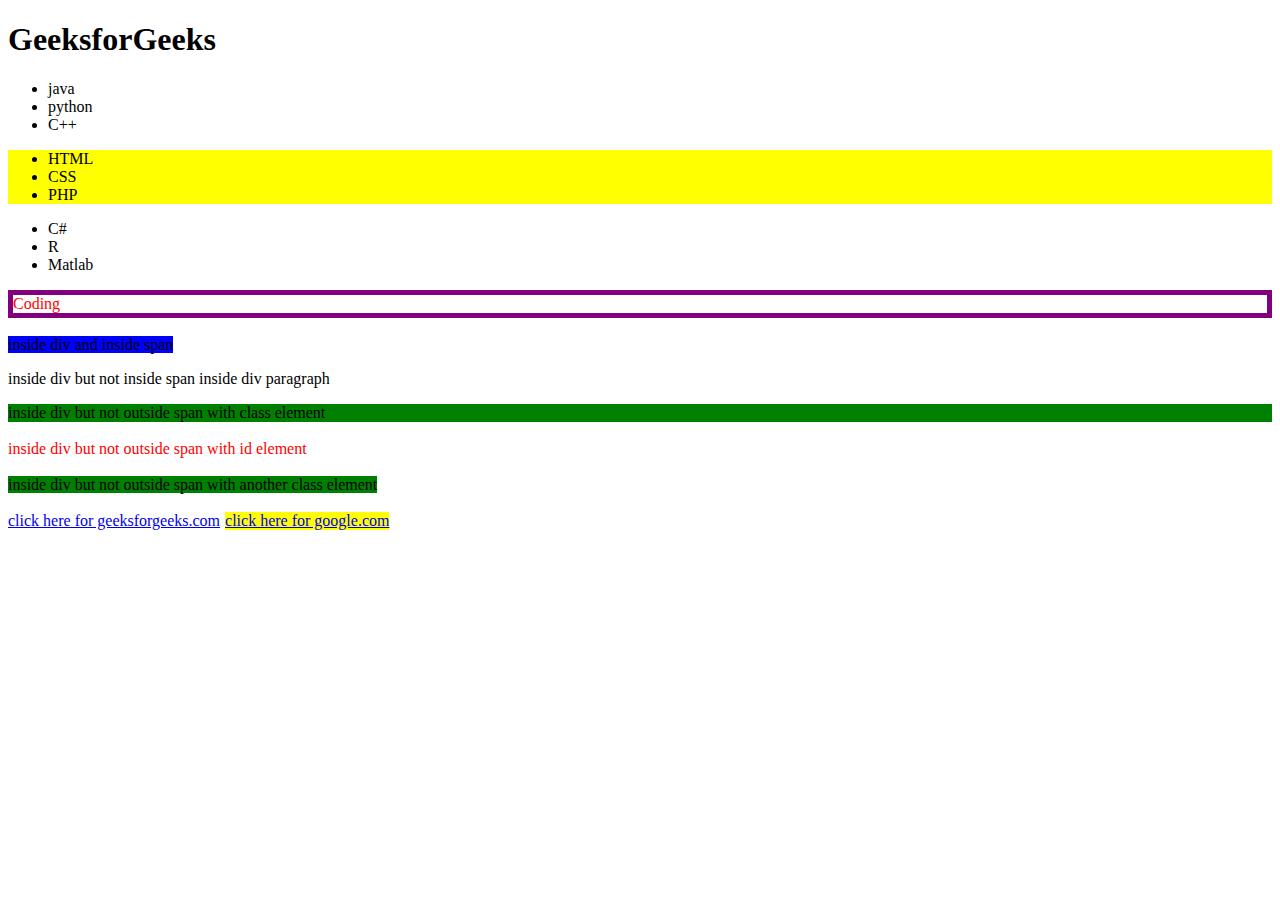
<file: 02.CssSelectorsColorsTextsIcons/index.html>
<!DOCTYPE html>
<html lang="en">

<head>
    <meta charset="UTF-8">
    <meta name="viewport" content="width=device-width, initial-scale=1.0">
    <title>02.CssSelectorsColorsTextsIcons</title>
    <link rel="stylesheet" href="./style.css">
</head>

<body>
    <h1>GeeksforGeeks</h1>
    <div class="container">
        <div>
            <ul>
                <li>java</li>
                <li>python</li>
                <li>C++</li>
            </ul>
        </div>
        <div id="listElement">
            <ul>
                <li>HTML</li>
                <li>CSS</li>
                <li>PHP</li>
            </ul>
        </div>
        <div>
            <ul>
                <li>C#</li>
                <li>R</li>
                <li>Matlab</li>
            </ul>
        </div>
        <div id="coding">
            Coding
        </div>
        <br>

        <div><span>inside div and inside span</span></div>

        <div>
            <p>inside div but not inside span inside div paragraph</p>
        </div>

        <div class="classElement">inside div but not outside span with class element </div> <br>

        <div><span id="idElement">inside div but not outside span with id element</span></div> <br>

        <div><span class="classElement2">inside div but not outside span with another class element</span></div> <br>

        <div class="links">
            <div id="geeksforgeeks"><a href="https://www.geeksforgeeks.org/">click here for geeksforgeeks.com</a>
            </div>
            <div id="google"><a href="https://www.google.com/">click here for google.com</a></div>
        </div>
    </div>
</body>

</html>
</file>
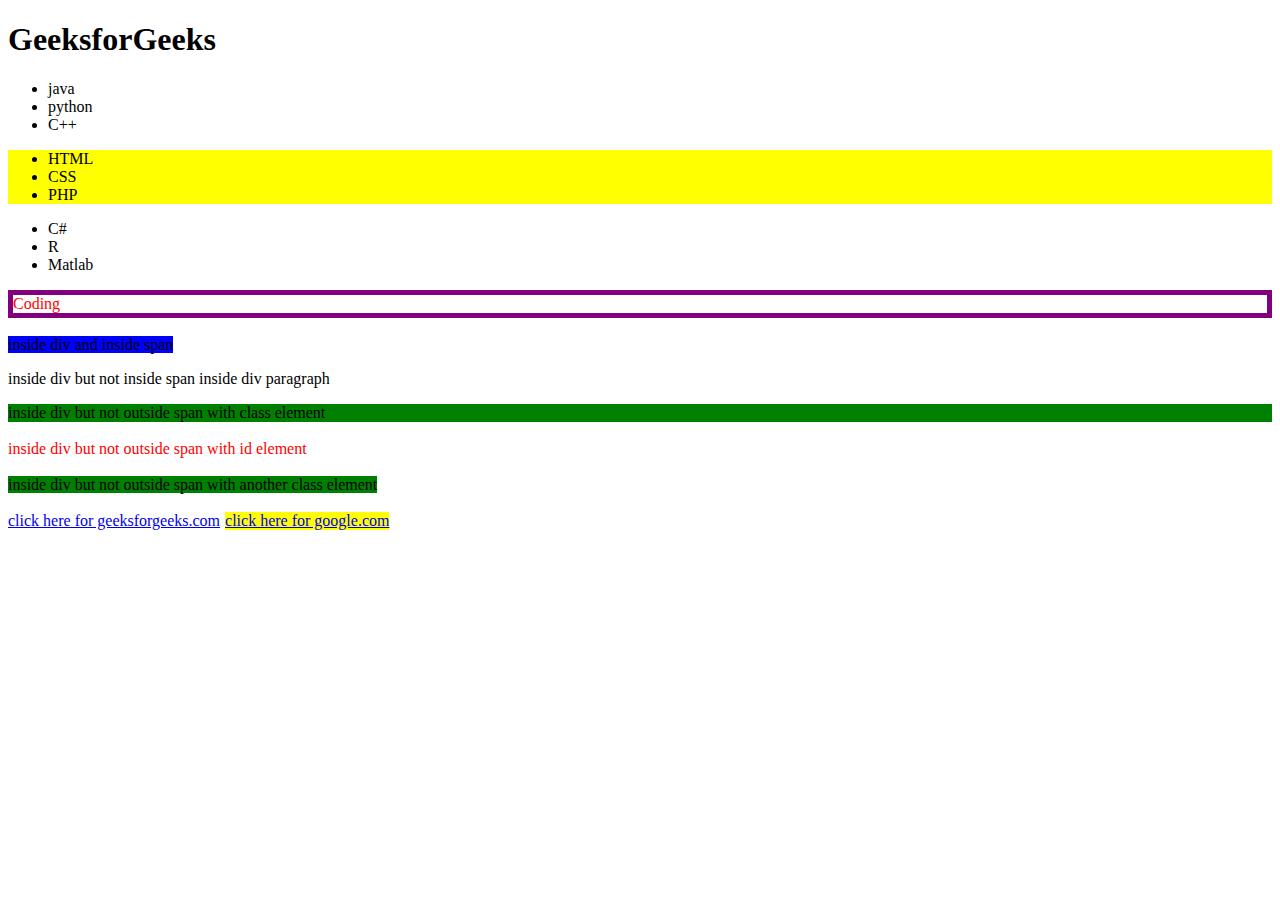
<file: 02.CssSelectorsColorsTextsIcons/Task1.html>
<!DOCTYPE html>
<html lang="en">

<head>
    <meta charset="UTF-8">
    <meta name="viewport" content="width=device-width, initial-scale=1.0">
    <title>02.CssSelectorsColorsTextsIcons</title>
    <link rel="stylesheet" href="./Task1.css">
</head>

<body>
    <h1>GeeksforGeeks</h1>
    <div class="container">
        <div>
            <ul>
                <li>java</li>
                <li>python</li>
                <li>C++</li>
            </ul>
        </div>
        <div id="listElement">
            <ul>
                <li>HTML</li>
                <li>CSS</li>
                <li>PHP</li>
            </ul>
        </div>
        <div>
            <ul>
                <li>C#</li>
                <li>R</li>
                <li>Matlab</li>
            </ul>
        </div>
        <div id="coding">
            Coding
        </div>
        <br>

        <div><span>inside div and inside span</span></div>

        <div>
            <p>inside div but not inside span inside div paragraph</p>
        </div>

        <div class="classElement">inside div but not outside span with class element </div> <br>

        <div><span id="idElement">inside div but not outside span with id element</span></div> <br>

        <div><span class="classElement2">inside div but not outside span with another class element</span></div> <br>

        <div class="links">
            <div id="geeksforgeeks"><a href="https://www.geeksforgeeks.org/">click here for geeksforgeeks.com</a>
            </div>
            <div id="google"><a href="https://www.google.com/">click here for google.com</a></div>
        </div>
    </div>
</body>

</html>
</file>
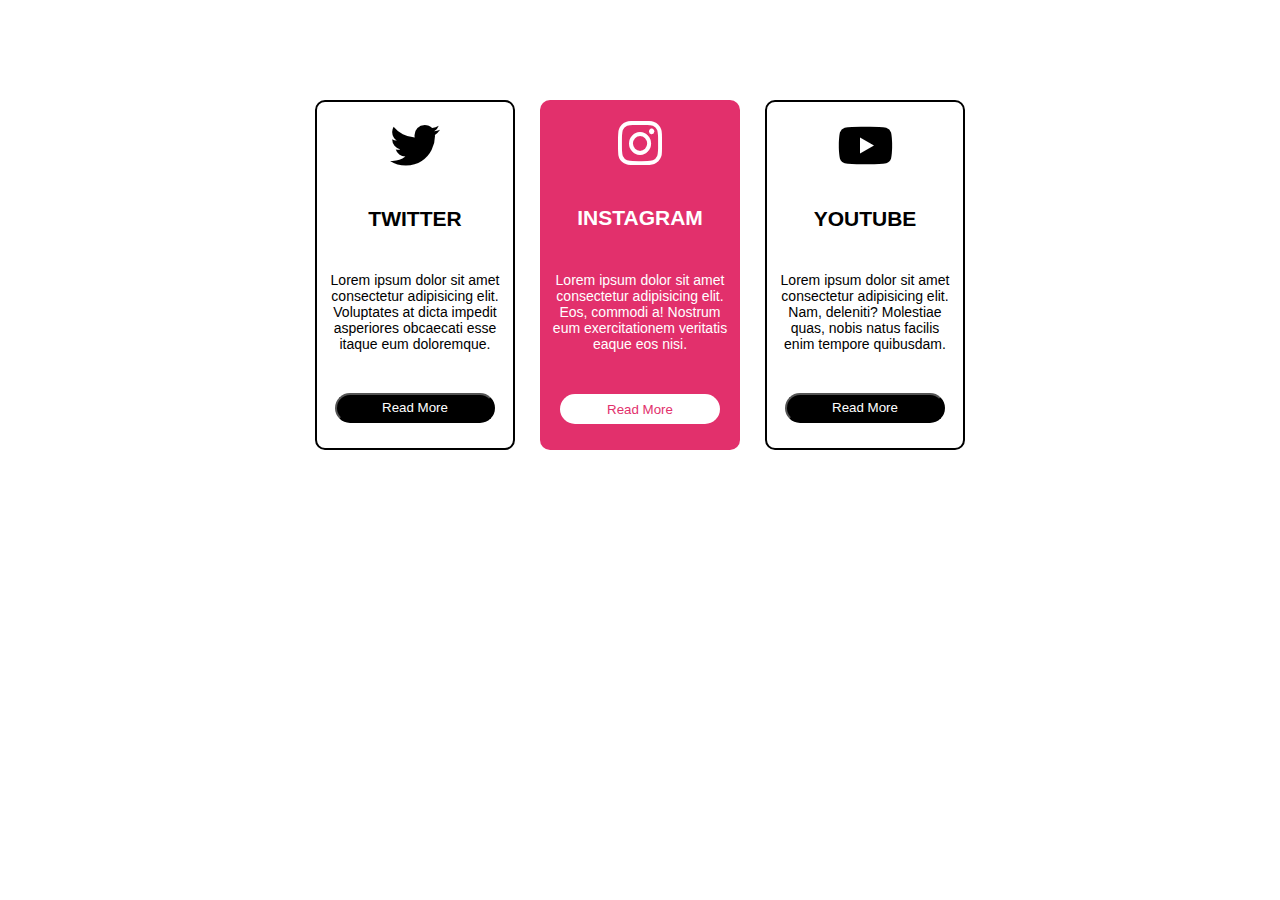
<file: 02.CssSelectorsColorsTextsIcons/Task2.html>
<!DOCTYPE html>
<html lang="en">

<head>
    <meta charset="UTF-8">
    <meta name="viewport" content="width=\, initial-scale=1.0">
    <title>Task2</title>
    <link rel="stylesheet" href="./Css/Task2.css">
    <link href="https://cdnjs.cloudflare.com/ajax/libs/font-awesome/6.7.2/css/all.min.css" rel="stylesheet">
</head>

<body>
    <div class="container">
        <div class="twitter">
            <div class="twitter-icon"><i class="fa-brands fa-twitter"></i></div>
            <h2><b>TWITTER</b></h2>
            <p>Lorem ipsum dolor sit amet consectetur adipisicing elit. Voluptates at dicta impedit asperiores obcaecati
                esse itaque eum doloremque.</p>
            <button><a href="#">Read More</a></button>
        </div>
        <div class="instagram">
            <div class="instagram-icon"><i class="fa-brands fa-instagram"></i></div>
            <h2><b>INSTAGRAM</b></h2>
            <p>Lorem ipsum dolor sit amet consectetur adipisicing elit. Eos, commodi a! Nostrum eum exercitationem
                veritatis eaque eos nisi.</p>
            <button><a href="#">Read More</a></button>
        </div>
        <div class="youtube">
            <div class="youtube-icon"><i class="fa-brands fa-youtube"></i></div>
            <h2><b>YOUTUBE</b></h2>
            <p>Lorem ipsum dolor sit amet consectetur adipisicing elit. Nam, deleniti? Molestiae quas, nobis natus
                facilis enim tempore quibusdam.</p>
            <button><a href="#">Read More</a></button>
        </div>
    </div>
</body>

</html>
</file>
<file: 02.CssSelectorsColorsTextsIcons/style.css>
.container #listElement {
    background-color: yellow;
}

#coding {
    color: red;
    border: 5px solid purple;
}

div span {
    background-color: blue;
}

.classElement {
    background-color: green;
}

#idElement {
    background-color: white;
    color: red;
}

.classElement2 {
    background-color:  green;
}

.links{
    display: flex;
    flex-direction: row;
    gap: 5px;
}

.links #google {
    background-color: yellow;
}
</file>
<file: 02.CssSelectorsColorsTextsIcons/Task1.css>
.container #listElement {
    background-color: yellow;
}

#coding {
    color: red;
    border: 5px solid purple;
}

div span {
    background-color: blue;
}

.classElement {
    background-color: green;
}

#idElement {
    background-color: white;
    color: red;
}

.classElement2, .classElement2 span {
    background-color:  green;
}

.links{
    display: flex;
    flex-direction: row;
    gap: 5px;
}

.links #google {
    background-color: yellow;
}
</file>
<file: 02.CssSelectorsColorsTextsIcons/Css/Task2.css>
* {
    margin: 0;
    padding: 0;
    box-sizing: border-box;
    font-family: 'Segoe UI', Tahoma, Geneva, Verdana, sans-serif;
}

.container {
    margin: 100px auto;
    display: flex;
    flex-direction: row;
    justify-content: space-between;
    max-width: 650px;

}

.twitter,
.instagram,
.youtube {
    display: flex;
    flex-direction: column;
    justify-content: space-around;
    align-items: center;
    width: 200px;
    height: 350px;
    text-align: center;
    font-size: 14px;
    border-radius: 10px;
}

.twitter,
.youtube {
    border: 2px solid black;
}

.instagram {
    background-color: #E2306C;
    color: white;
}

.twitter-icon,
.instagram-icon,
.youtube-icon {
    font-size: 50px;
}

a {
    text-decoration: none;
    color:white;
}

button {
    border-radius: 16px;
    background-color: black;
    color: white;
    width: 160px;
    height: 30px;
    margin: 0px 0px 10px 0px;
}

.instagram button {
    background-color: white;
    color: deeppink;
    border: none;
}

.instagram a {
    color: #E2306C;
}

p {
    margin: 10px;
}
</file>
